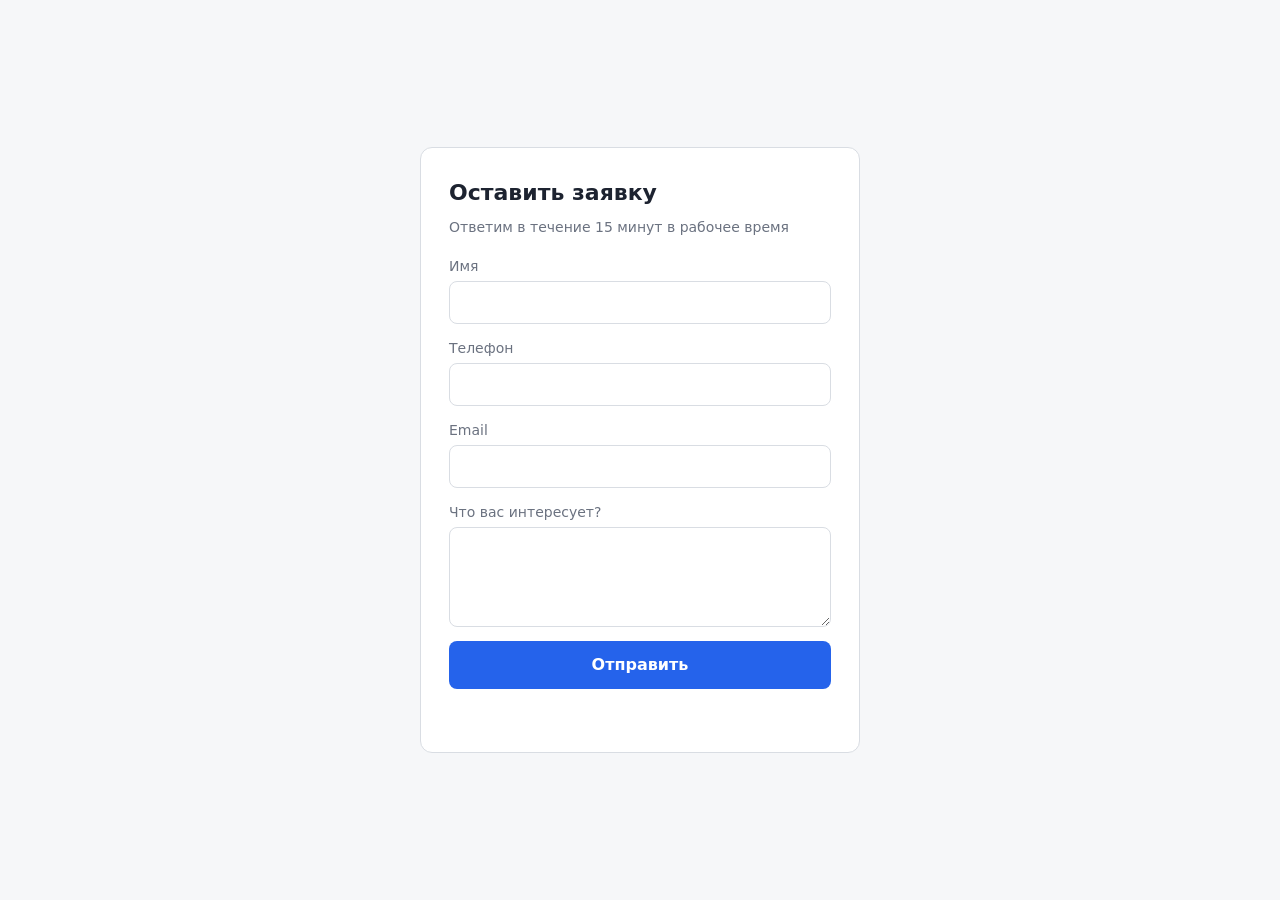
<file: static/index.html>
<!doctype html>
<html lang="ru">
<head>
<meta charset="utf-8">
<meta name="viewport" content="width=device-width, initial-scale=1">
<title>Оставить заявку</title>
<style>
  :root { --bg: #f6f7f9; --card: #fff; --text: #1d2330; --muted: #6b7280; --accent: #2563eb; --ok: #15803d; --err: #b91c1c; --border: #d9dde3; }
  @media (prefers-color-scheme: dark) {
    :root { --bg: #111418; --card: #1b2027; --text: #e7eaee; --muted: #9aa3ae; --accent: #60a5fa; --ok: #4ade80; --err: #f87171; --border: #2f3640; }
  }
  * { box-sizing: border-box; }
  body { margin: 0; min-height: 100vh; display: grid; place-items: center; padding: 16px;
         background: var(--bg); color: var(--text); font: 16px/1.5 system-ui, -apple-system, "Segoe UI", sans-serif; }
  form { width: 100%; max-width: 440px; background: var(--card); border: 1px solid var(--border);
         border-radius: 12px; padding: 28px; display: grid; gap: 14px; }
  h1 { margin: 0; font-size: 22px; }
  p.hint { margin: -6px 0 4px; color: var(--muted); font-size: 14px; }
  label { display: grid; gap: 4px; font-size: 14px; color: var(--muted); }
  input, textarea { font: inherit; color: var(--text); background: transparent; border: 1px solid var(--border);
                    border-radius: 8px; padding: 10px 12px; }
  input:focus, textarea:focus { outline: 2px solid var(--accent); outline-offset: -1px; border-color: transparent; }
  textarea { min-height: 100px; resize: vertical; }
  .trap { position: absolute; left: -9999px; }
  button { font: inherit; font-weight: 600; color: #fff; background: var(--accent); border: 0;
           border-radius: 8px; padding: 12px; cursor: pointer; }
  button:disabled { opacity: .6; cursor: wait; }
  #status { min-height: 1.5em; margin: 0; font-size: 14px; }
  #status.ok { color: var(--ok); } #status.err { color: var(--err); }
</style>
</head>
<body>
<form id="lead-form">
  <h1>Оставить заявку</h1>
  <p class="hint">Ответим в течение 15 минут в рабочее время</p>
  <label>Имя <input name="name" required maxlength="100" autocomplete="name"></label>
  <label>Телефон <input name="phone" type="tel" maxlength="30" autocomplete="tel"></label>
  <label>Email <input name="email" type="email" maxlength="100" autocomplete="email"></label>
  <label>Что вас интересует? <textarea name="message" maxlength="2000"></textarea></label>
  <label class="trap" aria-hidden="true">Сайт <input name="website" tabindex="-1" autocomplete="off"></label>
  <button type="submit">Отправить</button>
  <p id="status" role="status"></p>
</form>
<script>
  const form = document.getElementById("lead-form");
  const status = document.getElementById("status");
  form.addEventListener("submit", async (e) => {
    e.preventDefault();
    const data = Object.fromEntries(new FormData(form));
    if (!data.phone.trim() && !data.email.trim()) {
      status.className = "err"; status.textContent = "Укажите телефон или email"; return;
    }
    const button = form.querySelector("button");
    button.disabled = true; status.className = ""; status.textContent = "Отправляем…";
    try {
      const res = await fetch("/api/lead", {
        method: "POST", headers: { "Content-Type": "application/json" }, body: JSON.stringify(data),
      });
      if (!res.ok) throw new Error();
      form.reset();
      status.className = "ok"; status.textContent = "Спасибо! Заявка принята, скоро свяжемся.";
    } catch {
      status.className = "err"; status.textContent = "Не удалось отправить. Попробуйте ещё раз или позвоните нам.";
    } finally {
      button.disabled = false;
    }
  });
</script>
</body>
</html>
</file>
